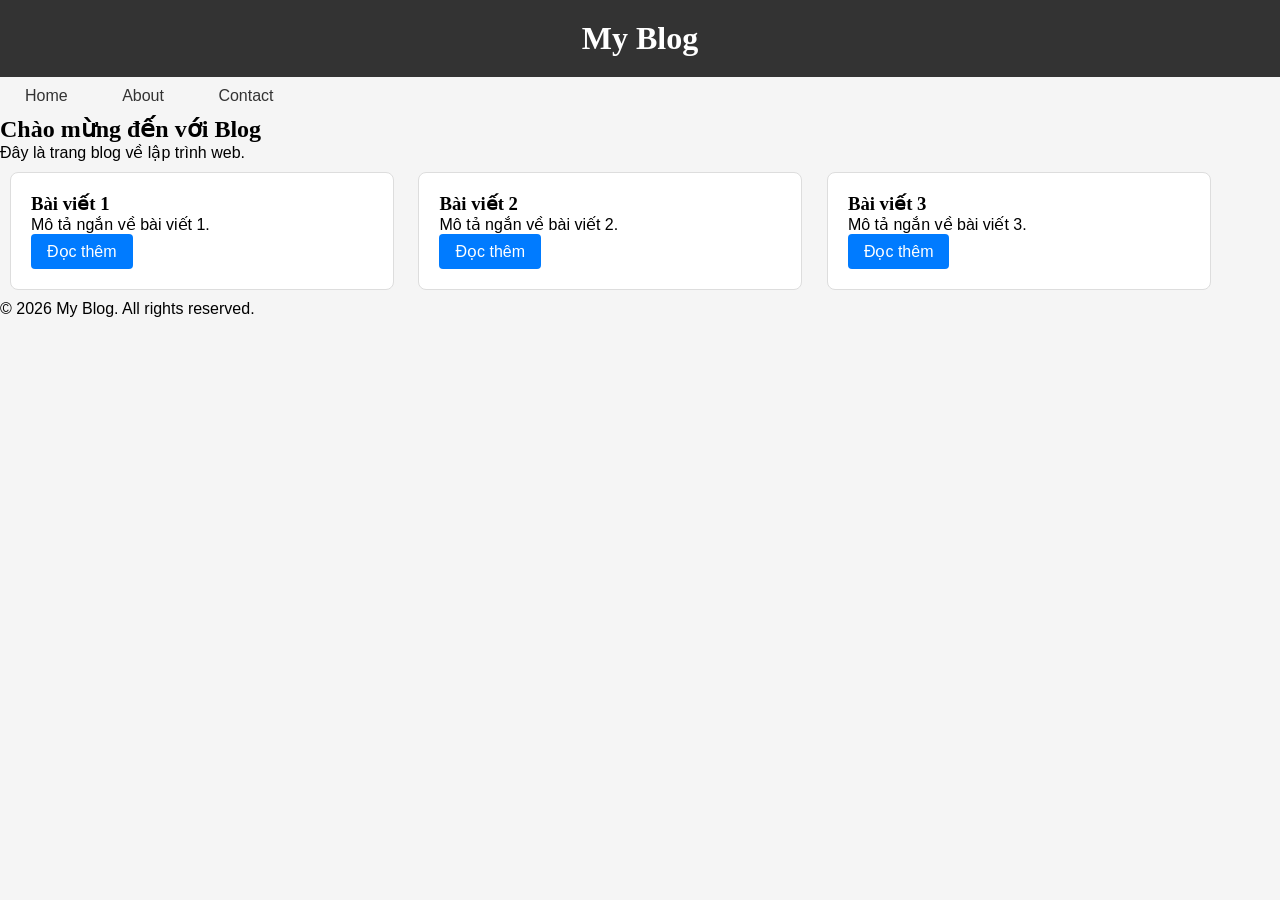
<file: 2026_CSE391_66CNTT1_NguyenVietAnh/LAB2 2302/index.html>
<!DOCTYPE html>
<html lang="vi">
<head>
    <meta charset="UTF-8">
    <meta name="viewport" content="width=device-width, initial-scale=1.0">
    <title>Lab CSS Cơ Bản</title>
    <link rel="stylesheet" href="style.css">
</head>
<body>
    <header id="main-header">
        <h1>My Blog</h1>
    </header>
    
    <nav>
        <a href="#" class="nav-link">Home</a>
        <a href="#" class="nav-link">About</a>
        <a href="#" class="nav-link">Contact</a>
    </nav>
    
    <main>
        <section class="intro">
            <h2>Chào mừng đến với Blog</h2>
            <p>Đây là trang blog về lập trình web.</p>
        </section>
        <section class="posts">
    <article class="card">
        <h3>Bài viết 1</h3>
        <p>Mô tả ngắn về bài viết 1.</p>
        <a href="#" class="btn">Đọc thêm</a>
    </article>
    
    <article class="card">
        <h3>Bài viết 2</h3>
        <p>Mô tả ngắn về bài viết 2.</p>
        <a href="#" class="btn">Đọc thêm</a>
    </article>
    
    <article class="card">
        <h3>Bài viết 3</h3>
        <p>Mô tả ngắn về bài viết 3.</p>
        <a href="#" class="btn">Đọc thêm</a>
    </article>
</section>

    </main>
    
    <footer>
        <p>&copy; 2026 My Blog. All rights reserved.</p>
    </footer>
</body>
</html>
</file>
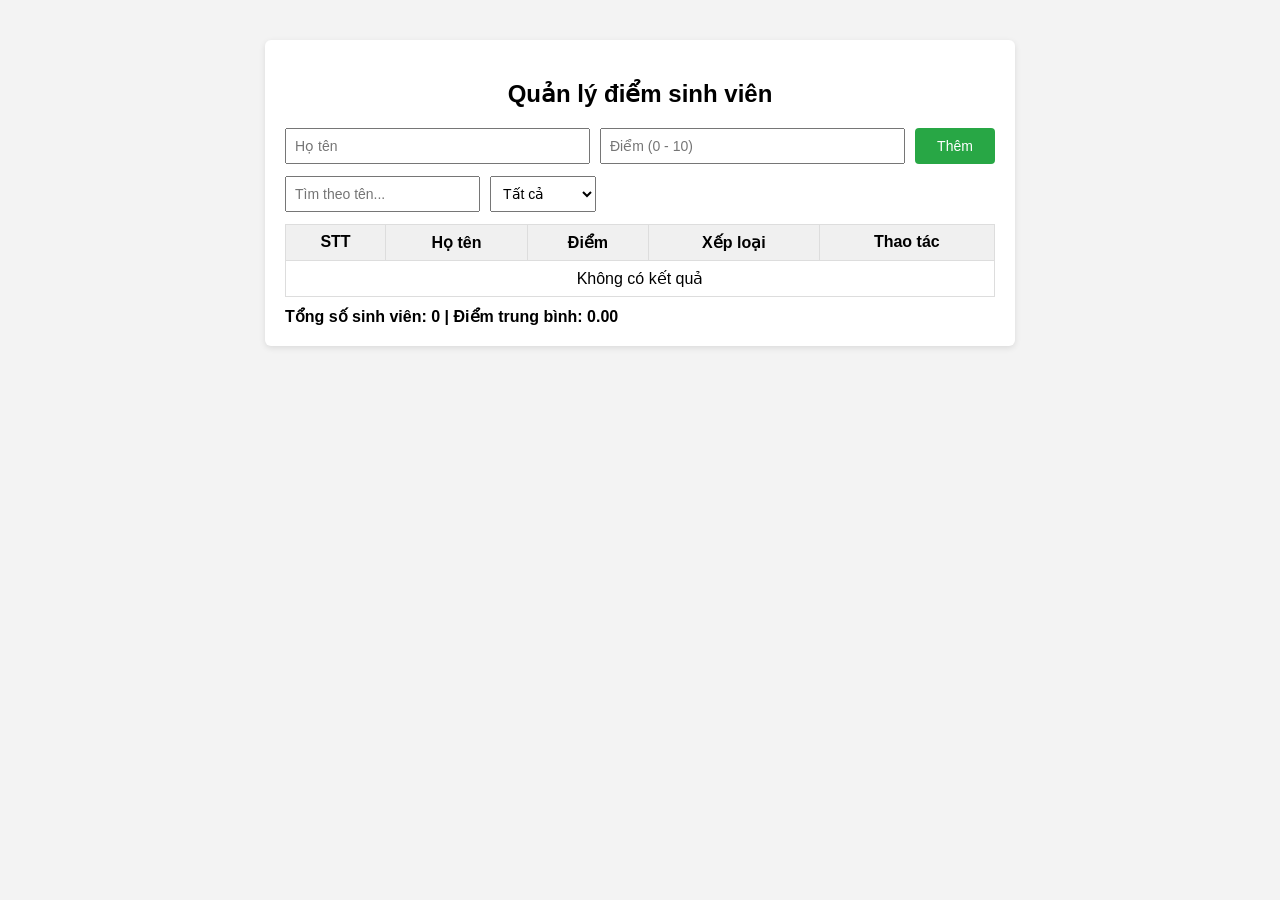
<file: 2026_CSE391_66CNTT1_NguyenVietAnh/LAB4/BAI1.2/index.html>
<!DOCTYPE html>
<html lang="en">
<head>
    <meta charset="UTF-8">
    <meta name="viewport" content="width=device-width, initial-scale=1.0">
    <title>BANG DIEM SINH VIEN</title>
    <link rel="stylesheet" href="style.css">
</head>
<body>
    <div class="container">
    <h2>Quản lý điểm sinh viên</h2>

    <div class="form-row">
      <input type="text" id="hoTen" placeholder="Họ tên">
      <input type="number" id="diem" placeholder="Điểm (0 - 10)" min="0" max="10" step="0.1">
      <button id="btnThem">Thêm</button>
    </div>

    <div class="filter-row">
      <input type="text" id="search" placeholder="Tìm theo tên...">
      <select id="filterXepLoai">
        <option value="all">Tất cả</option>
        <option value="Giỏi">Giỏi</option>
        <option value="Khá">Khá</option>
        <option value="Trung bình">Trung bình</option>
        <option value="Yếu">Yếu</option>
      </select>
    </div>

     <table>
      <thead>
        <tr>
          <th>STT</th>
          <th>Họ tên</th>
          <th id="thDiem" class="sortable">Điểm</th>
          <th>Xếp loại</th>
          <th>Thao tác</th>
        </tr>
      </thead>
      <tbody id="tbodySinhVien">
        <!-- Render bằng JS -->
      </tbody>
    </table>

    <div id="thongKe">
      Tổng số sinh viên: <span id="tongSV">0</span> |
      Điểm trung bình: <span id="diemTB">0.00</span>
    </div>
  </div>

  <script src="main.js"></script>
    
</body>
</html>
</file>
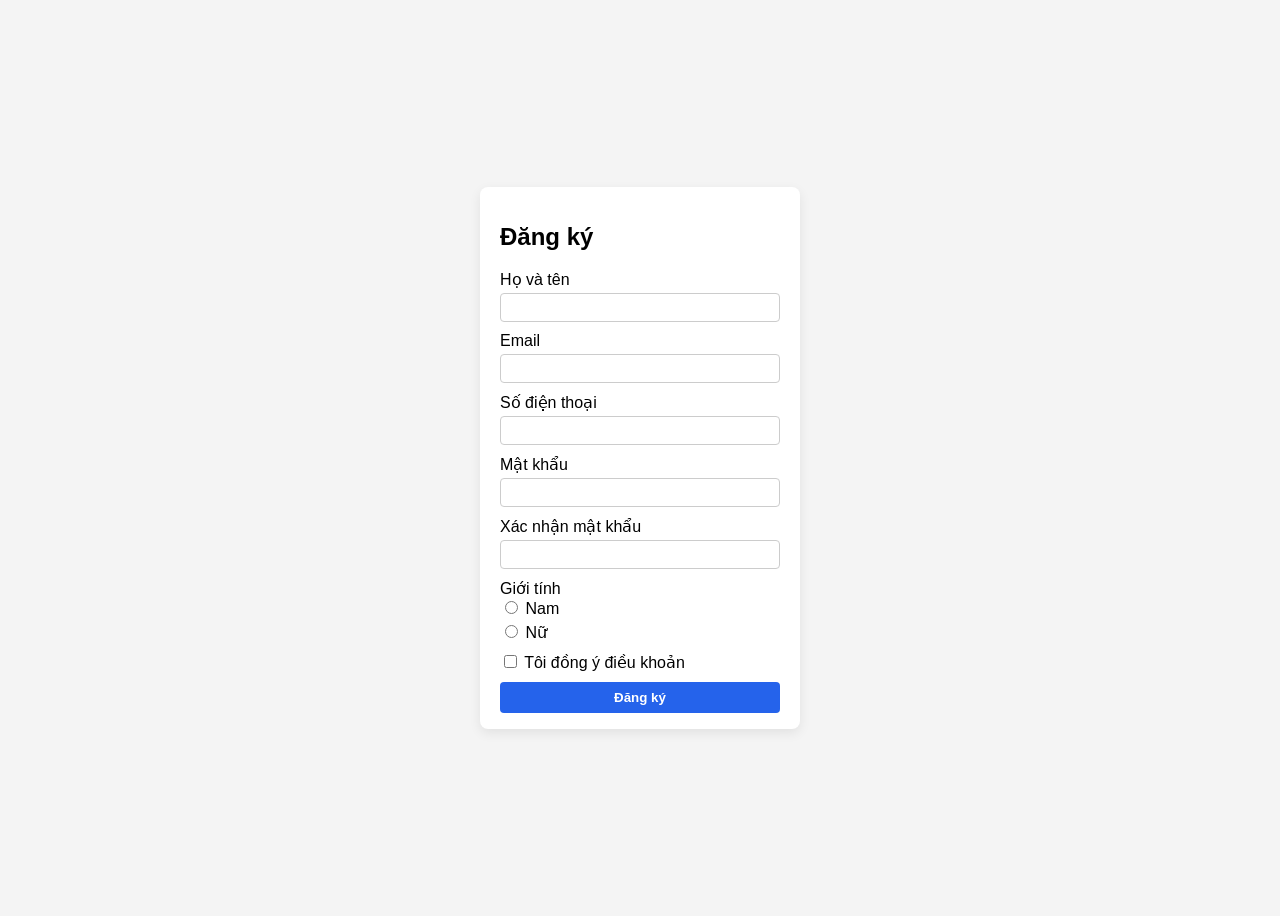
<file: 2026_CSE391_66CNTT1_NguyenVietAnh/LAB4/BAI2.1/index.html>
<!DOCTYPE html>
<html lang="en">
<head>
    <meta charset="UTF-8">
    <meta name="viewport" content="width=device-width, initial-scale=1.0">
    <title>DANG KI TAI KHOAN</title>
    <link rel="stylesheet" href="style.css">
</head>
<body>
  <div id="success" class="hidden"></div>

  <form id="form">
    <h2>Đăng ký</h2>

    <div class="group">
      <label for="fullName">Họ và tên</label>
      <input id="fullName" type="text" />
      <span id="fullNameError" class="error"></span>
    </div>

    <div class="group">
      <label for="email">Email</label>
      <input id="email" type="email" />
      <span id="emailError" class="error"></span>
    </div>

    <div class="group">
      <label for="phone">Số điện thoại</label>
      <input id="phone" type="text" />
      <span id="phoneError" class="error"></span>
    </div>
        <div class="group">
      <label for="password">Mật khẩu</label>
      <input id="password" type="password" />
      <span id="passwordError" class="error"></span>
    </div>

    <div class="group">
      <label for="confirmPassword">Xác nhận mật khẩu</label>
      <input id="confirmPassword" type="password" />
      <span id="confirmPasswordError" class="error"></span>
    </div>

    <div class="group" id="gender">
      <span>Giới tính</span><br />
      <label><input type="radio" name="gender" value="male" /> Nam</label>
      <label><input type="radio" name="gender" value="female" /> Nữ</label>
      <span id="genderError" class="error"></span>
    </div>

    <div class="group" id="terms">
      <label>
        <input type="checkbox" id="termsCheckbox" />
        Tôi đồng ý điều khoản
      </label>
      <span id="termsError" class="error"></span>
    </div>
    <button type="submit">Đăng ký</button>
  </form>
  <script src="main.js"></script>
    
</body>
</html>
</file>
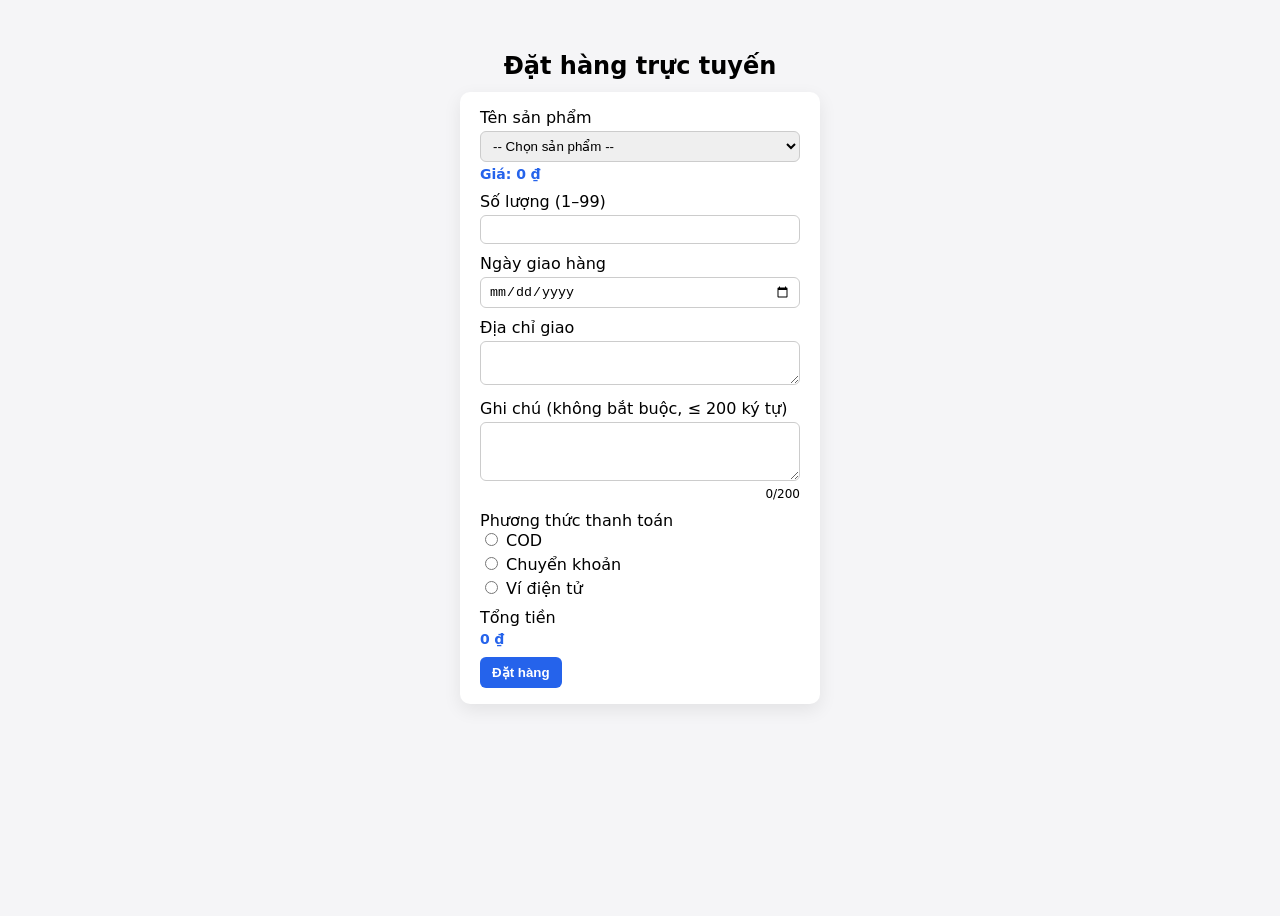
<file: 2026_CSE391_66CNTT1_NguyenVietAnh/LAB4/BAI2.2/index.html>
<!DOCTYPE html>
<html lang="en">
<head>
    <meta charset="UTF-8">
    <meta name="viewport" content="width=device-width, initial-scale=1.0">
    <title>DAT HANG</title>
    <link rel="stylesheet" href="style.css">
</head>
<body>
    <h2>Đặt hàng trực tuyến</h2>

  <form id="orderForm">
    <div class="form-group">
      <label for="product">Tên sản phẩm</label>
      <select id="product">
        <option value="">-- Chọn sản phẩm --</option>
        <option value="Ao">Áo thun</option>
        <option value="Quan">Quần jean</option>
        <option value="Giay">Giày sneaker</option>
      </select>
      <div id="unitPrice">Giá: 0 ₫</div>
      <span class="error" id="productError"></span>
    </div>

    <div class="form-group">
      <label for="quantity">Số lượng (1–99)</label>
      <input type="number" id="quantity" min="1" max="99" />
      <span class="error" id="quantityError"></span>
    </div>

    <div class="form-group">
      <label for="deliveryDate">Ngày giao hàng</label>
      <input type="date" id="deliveryDate" />
      <span class="error" id="deliveryDateError"></span>
    </div>

    <div class="form-group">
      <label for="address">Địa chỉ giao</label>
      <textarea id="address" rows="2"></textarea>
      <span class="error" id="addressError"></span>
    </div>

    <div class="form-group">
      <label for="note">Ghi chú (không bắt buộc, ≤ 200 ký tự)</label>
      <textarea id="note" rows="3"></textarea>
      <div class="note-counter">
        <span id="noteCounter">0/200</span>
      </div>
      <span class="error" id="noteError"></span>
    </div>

    <div class="form-group" id="paymentGroup">
      <span>Phương thức thanh toán</span><br />
      <label><input type="radio" name="payment" value="COD" /> COD</label>
      <label><input type="radio" name="payment" value="Bank" /> Chuyển khoản</label>
      <label><input type="radio" name="payment" value="EWallet" /> Ví điện tử</label>
      <span class="error" id="paymentError"></span>
    </div>

     <div class="form-group">
      <label>Tổng tiền</label>
      <div id="totalPrice">0 ₫</div>
    </div>

    <button type="submit">Đặt hàng</button>
  </form>

  <div id="confirmBox" class="hidden">
    <h3>Xác nhận đặt hàng?</h3>
    <div id="orderSummary"></div>
    <button id="confirmBtn">Xác nhận</button>
    <button id="cancelBtn" type="button">Hủy</button>
  </div>
  <div id="successMessage" class="hidden"></div>
  <script src="main.js"></script>
    
</body>
</html>
</file>
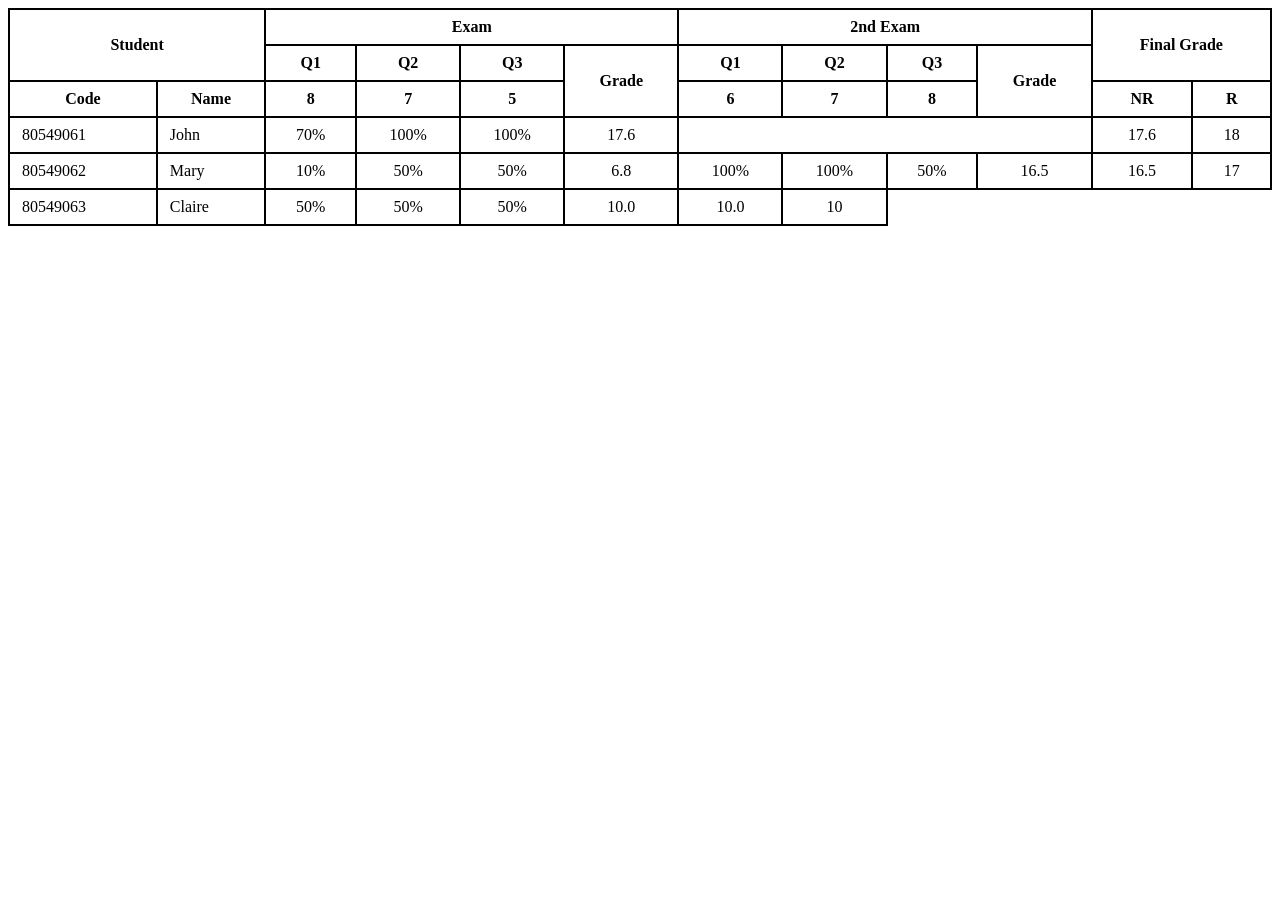
<file: 2026_CSE391_66CNTT1_NguyenVietAnh/BT3/BT3.html>
<!DOCTYPE html>
<html lang="en">
<head>
    <meta charset="UTF-8">
    <meta name="viewport" content="width=device-width, initial-scale=1.0">
    <title>BAI3</title>
    <link rel="stylesheet" href="style.css">
</head>
<body>
    <table class="bangdiem">
        <thead>
            <tr>
                <th colspan="2" rowspan="2">Student</th>
                <th colspan="4">Exam</th>
                <th colspan="4">2nd Exam</th>
                <th colspan="2" rowspan="2">Final Grade</th>
            </tr>
            <tr>
                <th>Q1</th>
                <th>Q2</th>
                <th>Q3</th>
                <th rowspan="2">Grade</th>
                <th>Q1</th>
                <th>Q2</th>
                <th>Q3</th>
                <th rowspan="2">Grade</th>
            </tr>
            <tr>
                <th>Code</th>
                <th>Name</th>
                <th>8</th>
                <th>7</th>
                <th>5</th>
                <th>6</th>
                <th>7</th>
                <th>8</th>
                <th>NR</th>
                <th>R</th>
            </tr>
        </thead>
        <tbody>
            <tr>
                <td>80549061</td>
                <td>John</td>
                <td>70%</td>
                <td>100%</td>
                <td>100%</td>
                <td>17.6</td>
                <td colspan="4" class="empty-cell"></td>
                <td>17.6</td>
                <td>18</td>
            </tr>
            <tr>
                <td>80549062</td>
                <td>Mary</td>
                <td>10%</td>
                <td>50%</td>
                <td>50%</td>
                <td>6.8</td>
                <td>100%</td>
                <td>100%</td>
                <td>50%</td>
                <td>16.5</td>
                <td>16.5</td>
                <td>17</td>
            </tr>
            <tr>
                <td>80549063</td>
                <td>Claire</td>
                <!--<td colspan="4" class="empty-cell"></td> -->   
                <td>50%</td>
                <td>50%</td>
                <td>50%</td>
                <td>10.0</td>
                <td>10.0</td>
                <td>10</td>
            </tr>
        </tbody>
    </table>
    
</body>
</html>
</file>
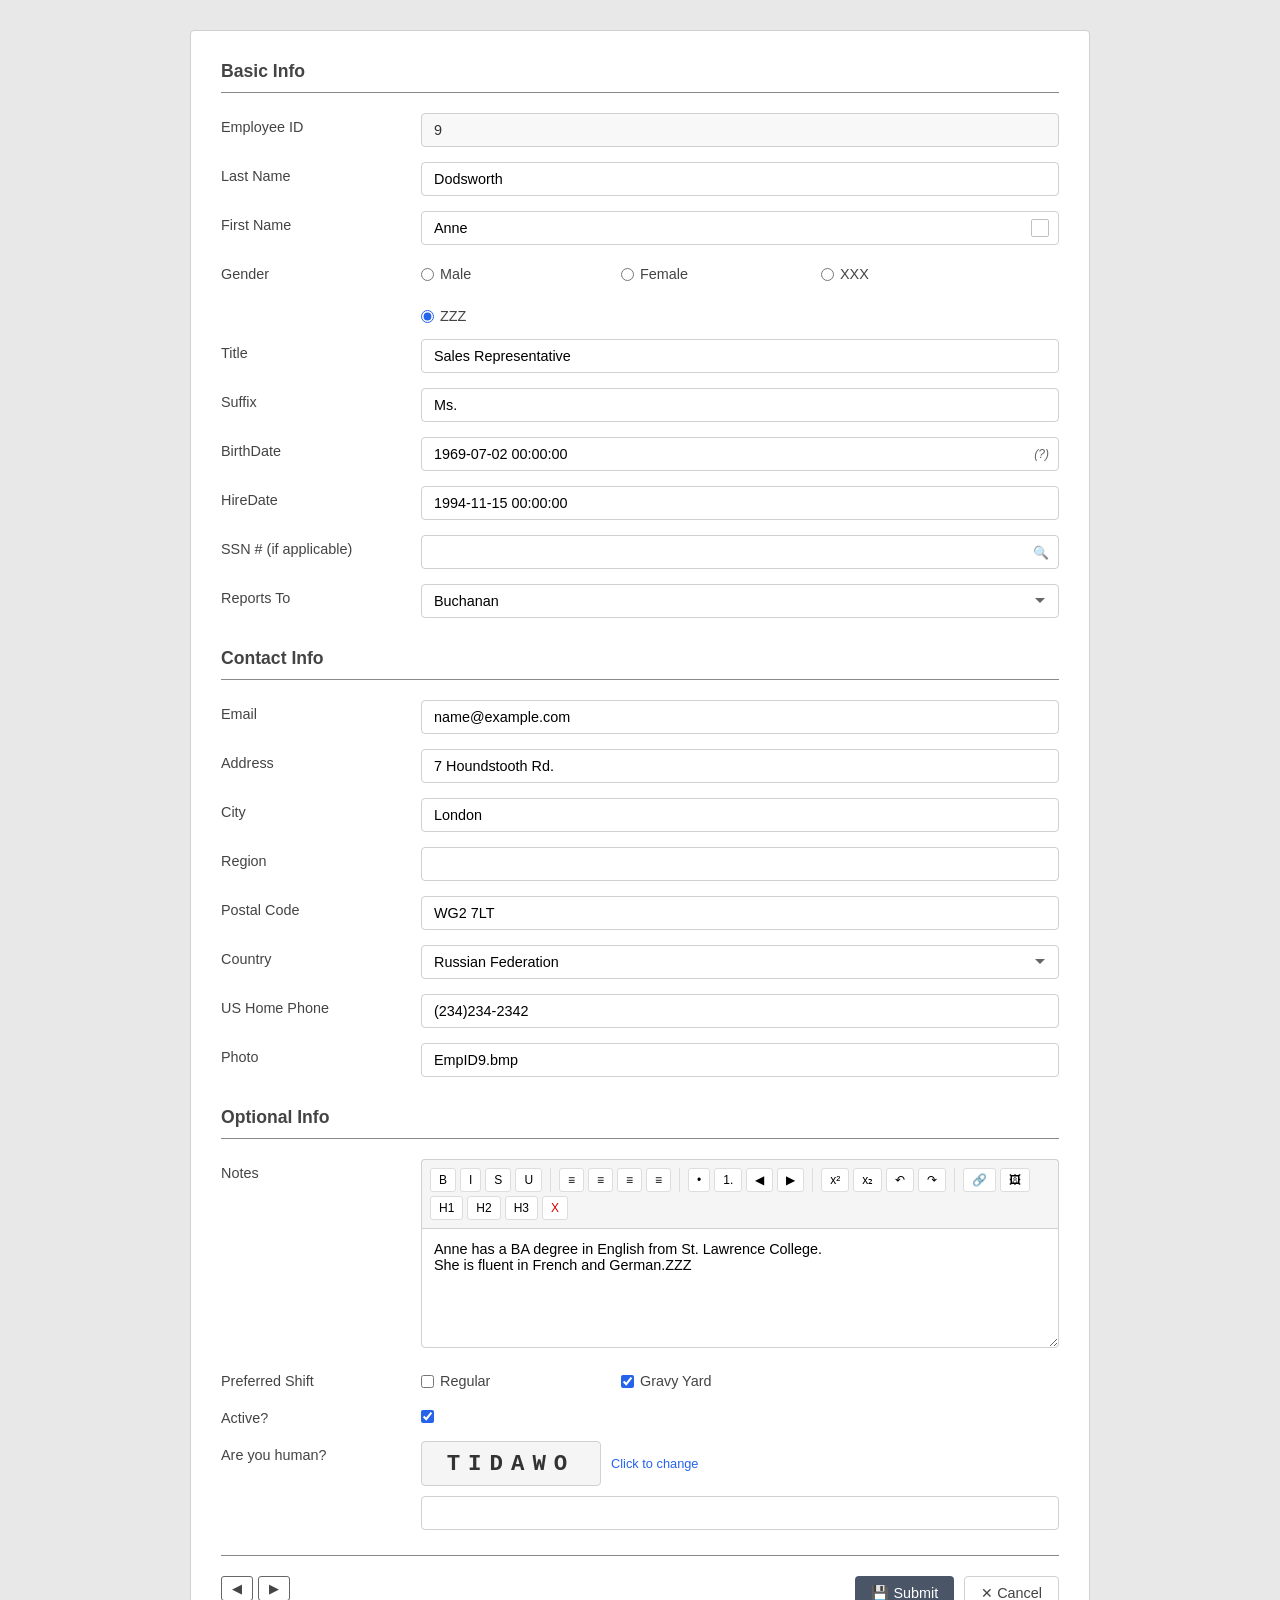
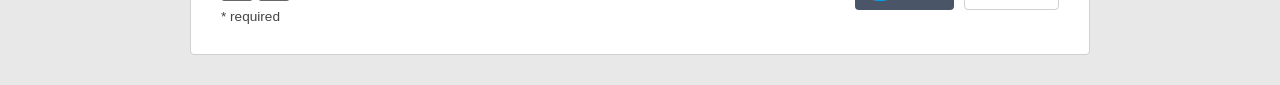
<file: 2026_CSE391_66CNTT1_NguyenVietAnh/BT4/BT4.html>
<!DOCTYPE html>
<html lang="vi">
<head>
    <meta charset="UTF-8">
    <meta name="viewport" content="width=device-width, initial-scale=1.0">
    <title>Employee Form</title>
    <link rel="stylesheet" href="style1.css">
</head>
<body>
    <div class="form-container">
        <form>
            <!-- Basic Info -->
            <section class="form-section">
                <h2 class="section-title">Basic Info</h2>
                <hr>
                <div class="form-row">
                    <label>Employee ID</label>
                    <div class="input-wrapper">
                        <input type="text" value="9" readonly>
                    </div>
                </div>
                <div class="form-row">
                    <label>Last Name</label>
                    <div class="input-wrapper">
                        <input type="text" value="Dodsworth">
                    </div>
                </div>
                <div class="form-row">
                    <label>First Name</label>
                    <div class="input-wrapper input-with-icon">
                        <input type="text" value="Anne">
                        <span class="icon icon-square"></span>
                    </div>
                </div>
                <div class="form-row">
                    <label>Gender</label>
                    <div class="input-wrapper radio-group">
                        <label class="radio-label"><input type="radio" name="gender"> Male</label>
                        <label class="radio-label"><input type="radio" name="gender"> Female</label>
                        <label class="radio-label"><input type="radio" name="gender"> XXX</label>
                        <label class="radio-label"><input type="radio" name="gender" checked> ZZZ</label>
                    </div>
                </div>
                <div class="form-row">
                    <label>Title</label>
                    <div class="input-wrapper">
                        <input type="text" value="Sales Representative">
                    </div>
                </div>
                <div class="form-row">
                    <label>Suffix</label>
                    <div class="input-wrapper">
                        <input type="text" value="Ms.">
                    </div>
                </div>
                <div class="form-row">
                    <label>BirthDate</label>
                    <div class="input-wrapper input-with-icon">
                        <input type="text" value="1969-07-02 00:00:00">
                        <span class="icon icon-help">(?)</span>
                    </div>
                </div>
                <div class="form-row">
                    <label>HireDate</label>
                    <div class="input-wrapper">
                        <input type="text" value="1994-11-15 00:00:00">
                    </div>
                </div>
                <div class="form-row">
                    <label>SSN # (if applicable)</label>
                    <div class="input-wrapper input-with-icon">
                        <input type="text" placeholder="">
                        <span class="icon icon-search">🔍</span>
                    </div>
                </div>
                <div class="form-row">
                    <label>Reports To</label>
                    <div class="input-wrapper">
                        <select>
                            <option selected>Buchanan</option>
                            <option>Fuller</option>
                            <option>Leverling</option>
                        </select>
                    </div>
                </div>
            </section>

            <!-- Contact Info -->
            <section class="form-section">
                <h2 class="section-title">Contact Info</h2>
                <hr>
                <div class="form-row">
                    <label>Email</label>
                    <div class="input-wrapper">
                        <input type="email" value="name@example.com">
                    </div>
                </div>
                <div class="form-row">
                    <label>Address</label>
                    <div class="input-wrapper">
                        <input type="text" value="7 Houndstooth Rd.">
                    </div>
                </div>
                <div class="form-row">
                    <label>City</label>
                    <div class="input-wrapper">
                        <input type="text" value="London">
                    </div>
                </div>
                <div class="form-row">
                    <label>Region</label>
                    <div class="input-wrapper">
                        <input type="text">
                    </div>
                </div>
                <div class="form-row">
                    <label>Postal Code</label>
                    <div class="input-wrapper">
                        <input type="text" value="WG2 7LT">
                    </div>
                </div>
                <div class="form-row">
                    <label>Country</label>
                    <div class="input-wrapper">
                        <select>
                            <option selected>Russian Federation</option>
                            <option>United Kingdom</option>
                            <option>USA</option>
                        </select>
                    </div>
                </div>
                <div class="form-row">
                    <label>US Home Phone</label>
                    <div class="input-wrapper">
                        <input type="tel" value="(234)234-2342">
                    </div>
                </div>
                <div class="form-row">
                    <label>Photo</label>
                    <div class="input-wrapper">
                        <input type="text" value="EmpID9.bmp">
                    </div>
                </div>
            </section>

            <!-- Optional Info -->
            <section class="form-section">
                <h2 class="section-title">Optional Info</h2>
                <hr>
                <div class="form-row">
                    <label>Notes</label>
                    <div class="input-wrapper">
                        <div class="editor-toolbar">
                            <span class="tb-btn">B</span>
                            <span class="tb-btn">I</span>
                            <span class="tb-btn">S</span>
                            <span class="tb-btn">U</span>
                            <span class="tb-divider"></span>
                            <span class="tb-btn">≡</span>
                            <span class="tb-btn">≡</span>
                            <span class="tb-btn">≡</span>
                            <span class="tb-btn">≡</span>
                            <span class="tb-divider"></span>
                            <span class="tb-btn">•</span>
                            <span class="tb-btn">1.</span>
                            <span class="tb-btn">◀</span>
                            <span class="tb-btn">▶</span>
                            <span class="tb-divider"></span>
                            <span class="tb-btn">x²</span>
                            <span class="tb-btn">x₂</span>
                            <span class="tb-btn">↶</span>
                            <span class="tb-btn">↷</span>
                            <span class="tb-divider"></span>
                            <span class="tb-btn">🔗</span>
                            <span class="tb-btn">🖼</span>
                            <span class="tb-btn">H1</span>
                            <span class="tb-btn">H2</span>
                            <span class="tb-btn">H3</span>
                            <span class="tb-btn tb-x">X</span>
                        </div>
                        <textarea class="rich-textarea">Anne has a BA degree in English from St. Lawrence College.
She is fluent in French and German.ZZZ</textarea>
                    </div>
                </div>
                <div class="form-row">
                    <label>Preferred Shift</label>
                    <div class="input-wrapper checkbox-group">
                        <label class="checkbox-label"><input type="checkbox"> Regular</label>
                        <label class="checkbox-label"><input type="checkbox" checked> Gravy Yard</label>
                    </div>
                </div>
                <div class="form-row">
                    <label>Active?</label>
                    <div class="input-wrapper checkbox-group">
                        <label class="checkbox-label"><input type="checkbox" checked></label>
                    </div>
                </div>
                <div class="form-row">
                    <label>Are you human?</label>
                    <div class="input-wrapper captcha-wrapper">
                        <div class="captcha-row">
                            <div class="captcha-image">TIDAWO</div>
                            <span class="captcha-change">Click to change</span>
                        </div>
                        <input type="text" placeholder="">
                    </div>
                </div>
            </section>

            <!-- Footer -->
            <div class="form-footer">
                <div class="footer-left">
                    <div class="nav-controls">
                        <span class="nav-btn">◀</span>
                        <span class="nav-btn">▶</span>
                    </div>
                    <p class="required-note">* required</p>
                </div>
                <div class="button-group">
                    <button type="submit" class="btn btn-submit">💾 Submit</button>
                    <button type="button" class="btn btn-cancel">✕ Cancel</button>
                </div>
            </div>
        </form>
    </div>
</body>
</html>
</file>
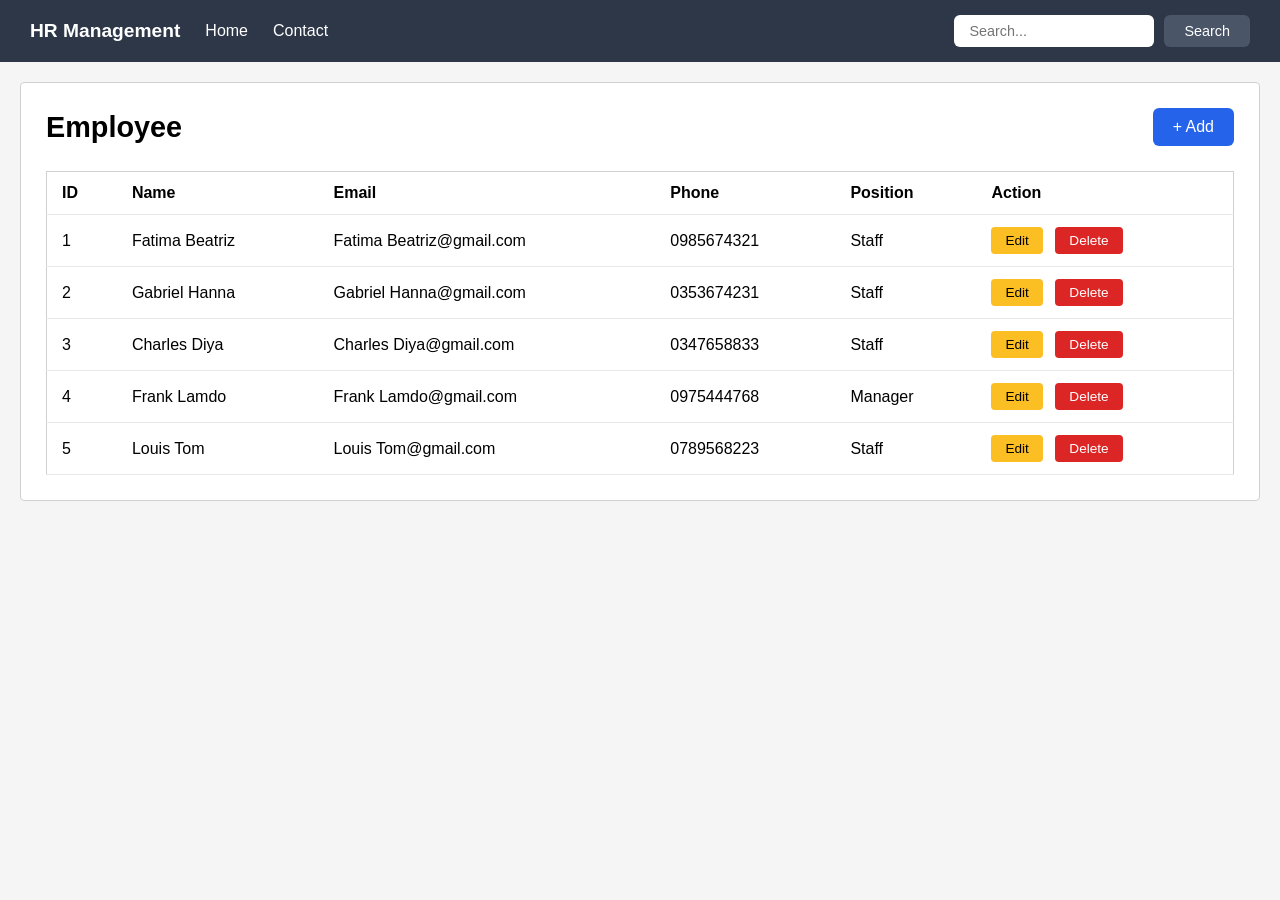
<file: 2026_CSE391_66CNTT1_NguyenVietAnh/BT5/BT5.html>
<!DOCTYPE html>
<html lang="vi">
<head>
    <meta charset="UTF-8">
    <meta name="viewport" content="width=device-width, initial-scale=1.0">
    <title>HR Management</title>
    <link rel="stylesheet" href="style2.css">
</head>
<body>
    <!-- Top Navigation Bar -->
    <header class="navbar">
        <div class="nav-left">
            <span class="logo">HR Management</span>
            <a href="#" class="nav-link">Home</a>
            <a href="#" class="nav-link">Contact</a>
        </div>
        <div class="nav-right">
            <input type="text" class="search-input" placeholder="Search...">
            <button class="search-btn">Search</button>
        </div>
    </header>

    <!-- Main Content -->
    <main class="main-content">
        <div class="content-header">
            <h1 class="page-title">Employee</h1>
            <button class="btn-add" onclick="openModal()">+ Add</button>
        </div>

        <div class="table-container">
            <table class="employee-table">
                <thead>
                    <tr>
                        <th>ID</th>
                        <th>Name</th>
                        <th>Email</th>
                        <th>Phone</th>
                        <th>Position</th>
                        <th>Action</th>
                    </tr>
                </thead>
                <tbody>
                    <tr>
                        <td>1</td>
                        <td>Fatima Beatriz</td>
                        <td>Fatima Beatriz@gmail.com</td>
                        <td>0985674321</td>
                        <td>Staff</td>
                        <td>
                            <button class="btn-edit">Edit</button>
                            <button class="btn-delete">Delete</button>
                        </td>
                    </tr>
                    <tr>
                        <td>2</td>
                        <td>Gabriel Hanna</td>
                        <td>Gabriel Hanna@gmail.com</td>
                        <td>0353674231</td>
                        <td>Staff</td>
                        <td>
                            <button class="btn-edit">Edit</button>
                            <button class="btn-delete">Delete</button>
                        </td>
                    </tr>
                    <tr>
                        <td>3</td>
                        <td>Charles Diya</td>
                        <td>Charles Diya@gmail.com</td>
                        <td>0347658833</td>
                        <td>Staff</td>
                        <td>
                            <button class="btn-edit">Edit</button>
                            <button class="btn-delete">Delete</button>
                        </td>
                    </tr>
                    <tr>
                        <td>4</td>
                        <td>Frank Lamdo</td>
                        <td>Frank Lamdo@gmail.com</td>
                        <td>0975444768</td>
                        <td>Manager</td>
                        <td>
                            <button class="btn-edit">Edit</button>
                            <button class="btn-delete">Delete</button>
                        </td>
                    </tr>
                    <tr>
                        <td>5</td>
                        <td>Louis Tom</td>
                        <td>Louis Tom@gmail.com</td>
                        <td>0789568223</td>
                        <td>Staff</td>
                        <td>
                            <button class="btn-edit">Edit</button>
                            <button class="btn-delete">Delete</button>
                        </td>
                    </tr>
                </tbody>
            </table>
        </div>
    </main>

    <!-- New Employee Modal -->
    <div id="modal" class="modal-overlay">
        <div class="modal-dialog">
            <div class="modal-header">
                <h2 class="modal-title">New Employee</h2>
                <button class="modal-close" onclick="closeModal()">✕</button>
            </div>
            <div class="modal-body">
                <form class="modal-form">
                    <div class="form-row">
                        <div class="form-group">
                            <label>Name</label>
                            <input type="text" placeholder="">
                        </div>
                        <div class="form-group">
                            <label>Email</label>
                            <input type="email" placeholder="">
                        </div>
                    </div>
                    <div class="form-row">
                        <div class="form-group">
                            <label>Phone</label>
                            <input type="tel" placeholder="">
                        </div>
                        <div class="form-group">
                            <label>Position</label>
                            <select>
                                <option>-- Select Position --</option>
                                <option>Staff</option>
                                <option>Manager</option>
                                <option>CEO</option>
                            </select>
                        </div>
                    </div>
                    <div class="form-row">
                        <div class="form-group">
                            <label>Sex</label>
                            <div class="radio-group">
                                <label><input type="radio" name="sex" checked> Male</label>
                                <label><input type="radio" name="sex"> Female</label>
                            </div>
                        </div>
                    </div>
                </form>
            </div>
            <div class="modal-footer">
                <button class="btn-save">Save</button>
                <button class="btn-cancel" onclick="closeModal()">Cancel</button>
            </div>
        </div>
    </div>

    <script>
        function openModal() {
            document.getElementById('modal').classList.add('active');
        }
        function closeModal() {
            document.getElementById('modal').classList.remove('active');
        }
    </script>
</body>
</html>
</file>
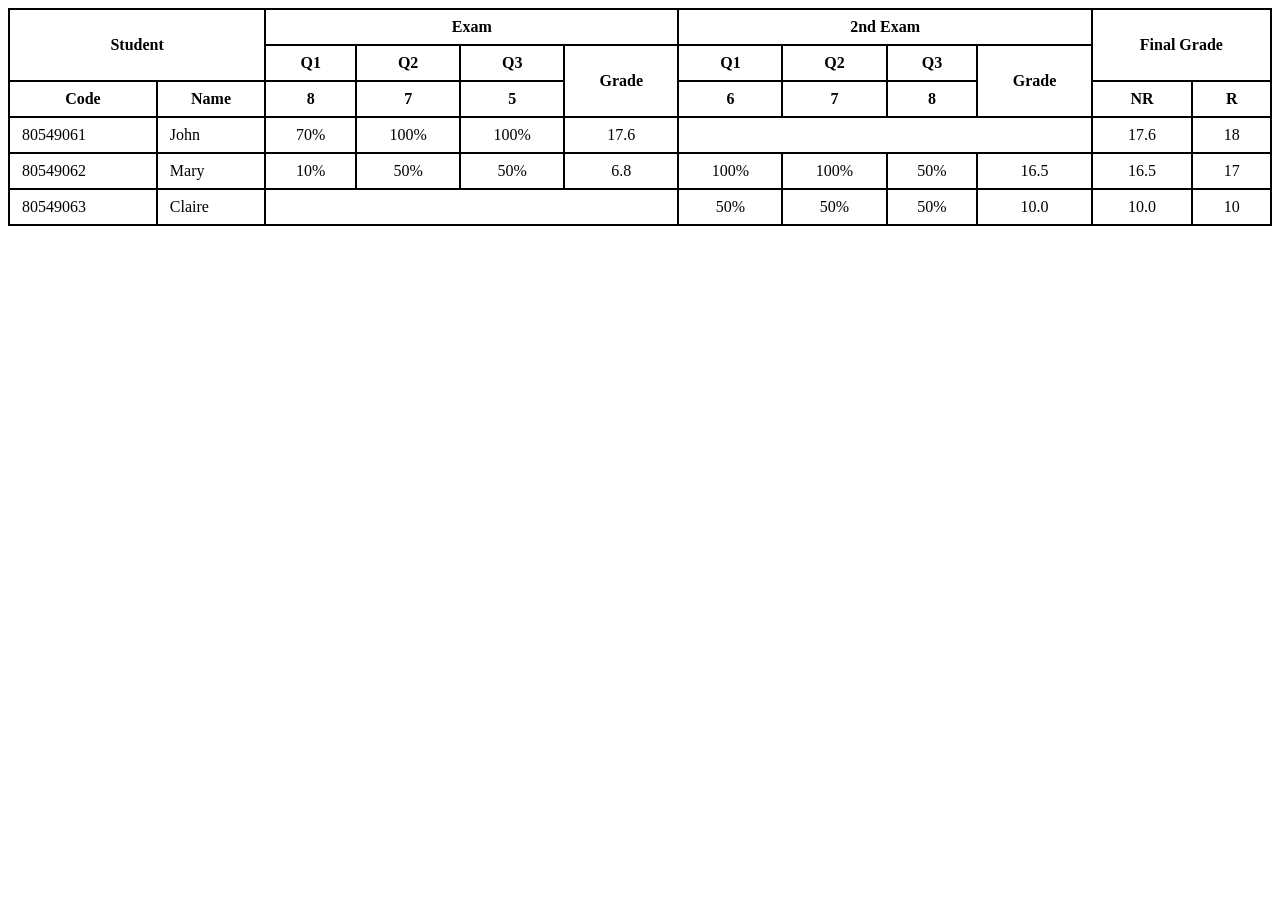
<file: 2026_CSE391_66CNTT1_NguyenVietAnh/LAB1/BT3/BT3.html>
<!DOCTYPE html>
<html lang="en">
<head>
    <meta charset="UTF-8">
    <meta name="viewport" content="width=device-width, initial-scale=1.0">
    <title>BAI3</title>
    <link rel="stylesheet" href="style.css">
</head>
<body>
    <table class="bangdiem">
        <thead>
            <tr>
                <th colspan="2" rowspan="2">Student</th>
                <th colspan="4">Exam</th>
                <th colspan="4">2nd Exam</th>
                <th colspan="2" rowspan="2">Final Grade</th>
            </tr>
            <tr>
                <th>Q1</th>
                <th>Q2</th>
                <th>Q3</th>
                <th rowspan="2">Grade</th>
                <th>Q1</th>
                <th>Q2</th>
                <th>Q3</th>
                <th rowspan="2">Grade</th>
            </tr>
            <tr>
                <th>Code</th>
                <th>Name</th>
                <th>8</th>
                <th>7</th>
                <th>5</th>
                <th>6</th>
                <th>7</th>
                <th>8</th>
                <th>NR</th>
                <th>R</th>
            </tr>
        </thead>
        <tbody>
            <tr>
                <td>80549061</td>
                <td>John</td>
                <td>70%</td>
                <td>100%</td>
                <td>100%</td>
                <td>17.6</td>
                <td colspan="4" class="empty-cell"></td>
                <td>17.6</td>
                <td>18</td>
            </tr>
            <tr>
                <td>80549062</td>
                <td>Mary</td>
                <td>10%</td>
                <td>50%</td>
                <td>50%</td>
                <td>6.8</td>
                <td>100%</td>
                <td>100%</td>
                <td>50%</td>
                <td>16.5</td>
                <td>16.5</td>
                <td>17</td>
            </tr>
            <tr>
                <td>80549063</td>
                <td>Claire</td>
                <td colspan="4" class="empty-cell"></td>
                <td>50%</td>
                <td>50%</td>
                <td>50%</td>
                <td>10.0</td>
                <td>10.0</td>
                <td>10</td>
            </tr>
        </tbody>
    </table>
    
</body>
</html>
</file>
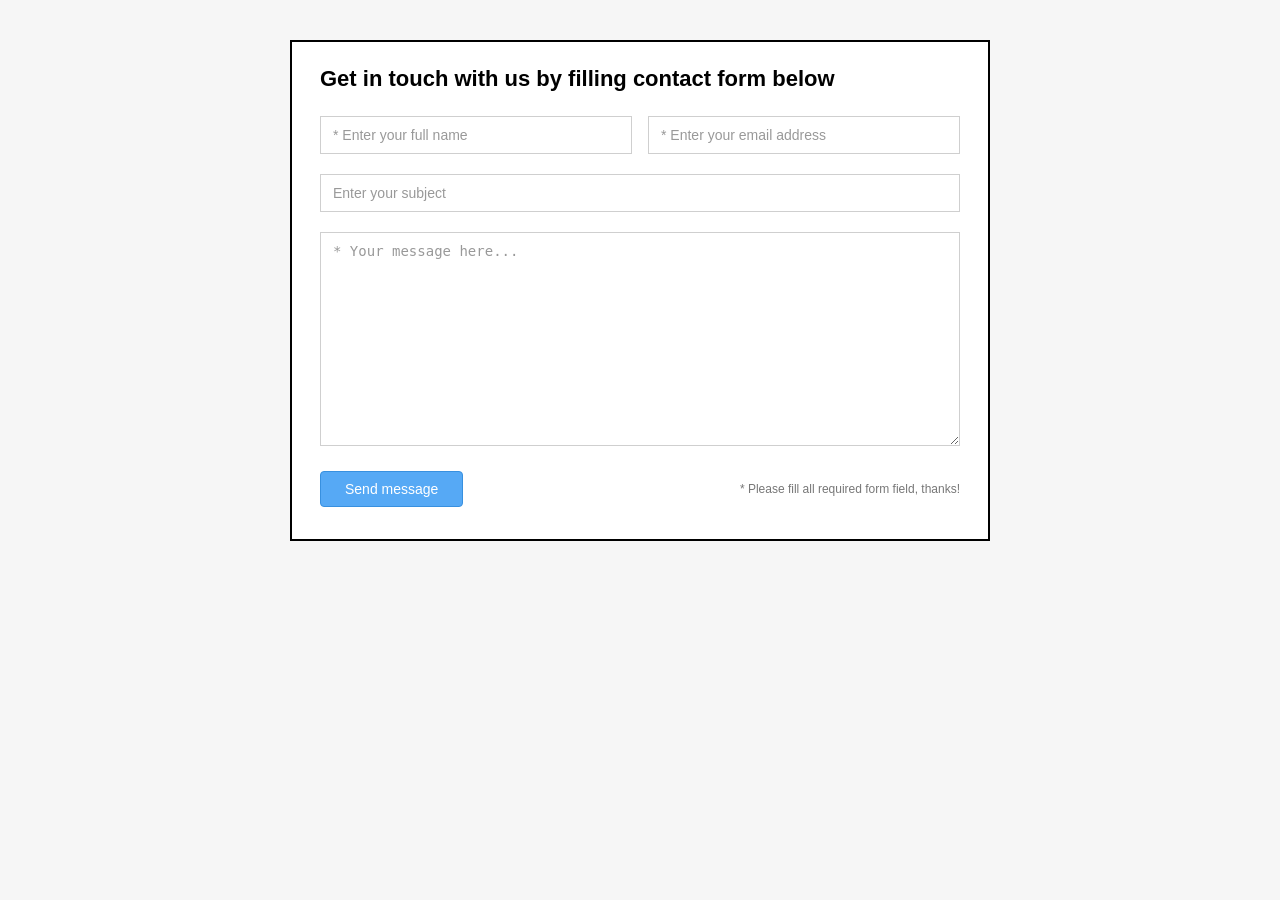
<file: 2026_CSE391_66CNTT1_NguyenVietAnh/LAB2 2302/Bai1/bai1.html>
<!DOCTYPE html>
<html lang="en">
<head>
    <meta charset="UTF-8">
    <meta name="viewport" content="width=device-width, initial-scale=1.0">
    <link rel="stylesheet" href="bai1.css">
    <title>BÀI 1</title> 
</head>
<body>
    <div class="contact-wrapper">
    <h2 class="contact-title">
      Get in touch with us by filling contact form below
    </h2>

    <form class="contact-form" action="#" method="post">
      <div class="row two-columns">
        <input
          type="text"
          name="fullName"
          placeholder="* Enter your full name"
          required
        />
        <input
          type="email"
          name="email"
          placeholder="* Enter your email address"
          required
        />
        </div>

      <div class="row">
        <input
          type="text"
          name="subject"
          placeholder="Enter your subject"
        />
      </div>

      <div class="row">
        <textarea
          name="message"
          rows="12"
          placeholder="* Your message here..."
          required
        ></textarea>
      </div>

      <div class="row form-footer">
        <button type="submit" class="btn-send">Send message</button>
        <span class="note">
          * Please fill all required form field, thanks!
        </span>
      </div>
    </form>
  </div>
    
</body>
</html>
</file>
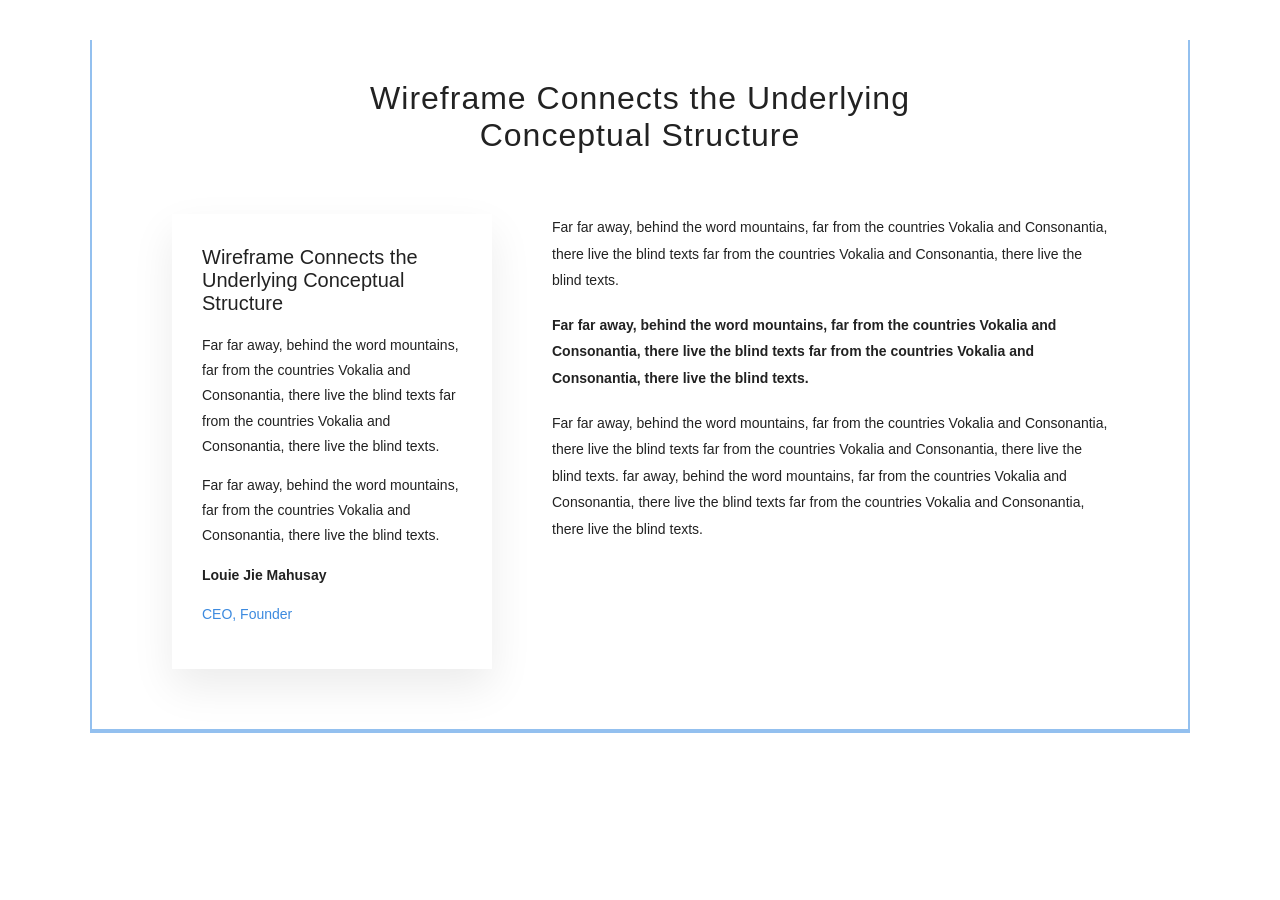
<file: 2026_CSE391_66CNTT1_NguyenVietAnh/LAB2 2302/Bai3/bai3.html>
<!DOCTYPE html>
<html lang="en">
<head>
    <meta charset="UTF-8">
    <meta name="viewport" content="width=device-width, initial-scale=1.0">
    <title>BÀI 3</title>
    <link rel="stylesheet" href="bai3.css">
</head>
<body>
    <div class="page-frame">
    <h1 class="main-title">
      Wireframe Connects the Underlying<br />
      Conceptual Structure
    </h1>

    <div class="content-row">
      <article class="card">
        <h2>Wireframe Connects the Underlying Conceptual Structure</h2>
        <p>
          Far far away, behind the word mountains, far from the countries
          Vokalia and Consonantia, there live the blind texts far from the
          countries Vokalia and Consonantia, there live the blind texts.
        </p>
        <p>
          Far far away, behind the word mountains, far from the countries
          Vokalia and Consonantia, there live the blind texts.
        </p>

        <p class="author-name">Louie Jie Mahusay</p>
        <p class="author-role">CEO, Founder</p>
      </article>
      <section class="main-text">
        <p>
          Far far away, behind the word mountains, far from the countries
          Vokalia and Consonantia, there live the blind texts far from the
          countries Vokalia and Consonantia, there live the blind texts.
        </p>
        <p>
          <strong>
            Far far away, behind the word mountains, far from the countries
            Vokalia and Consonantia, there live the blind texts far from the
            countries Vokalia and Consonantia, there live the blind texts.
          </strong>
        </p>
        <p>
          Far far away, behind the word mountains, far from the countries
          Vokalia and Consonantia, there live the blind texts far from the
          countries Vokalia and Consonantia, there live the blind texts. far
          away, behind the word mountains, far from the countries Vokalia and
          Consonantia, there live the blind texts far from the countries
          Vokalia and Consonantia, there live the blind texts.
        </p>
      </section>
    </div>
  </div>
</body>
</html>
</file>
<file: 2026_CSE391_66CNTT1_NguyenVietAnh/LAB2 2302/style.css>
*{ margin: 0; 
    padding: 0;
    box-sizing: border-box;
 }
body {
    font-family: 'Arial';
    background-color: #f5f5f5;
}
#main-header {
    background-color: #333;
    color: white;
    padding: 20px;
    text-align: center;
}
.nav-link {
    color: #333;
    text-decoration: none;
    padding: 10px 15px;
}
h1, h2, h3 {
    font-family: 'Georgia', serif;
}
nav a {
    display: inline-block;
    margin: 0 10px;
}
a:hover {
    color: #ff6600;
    background-color: #eee;
}
.post {
    margin: 40px auto;
    max-width: 1200px;
    text-align: center;
}
.card {
    width: 30%;
    display: inline-block;
    vertical-align: top;
    border: 1px solid #ddd;
    padding: 20px;
    margin: 10px;
    background: white;
    border-radius: 8px;
    text-align: left;
}
.btn {
    display: inline-block;
    padding: 8px 16px;
    background-color: #007BFF;
    color: white;
    text-decoration: none;
    border-radius: 4px;
}
.btn:hover {
    background: #0056b3;
}
</file>
<file: 2026_CSE391_66CNTT1_NguyenVietAnh/LAB4/BAI1.2/style.css>
* {
    box-sizing: border-box;
}
body {
  font-family: Arial, sans-serif;
  background: #f3f3f3;
}

.container {
  max-width: 750px;
  margin: 40px auto;
  background: #fff;
  padding: 20px;
  border-radius: 6px;
  box-shadow: 0 2px 6px rgba(0,0,0,0.1);
}

h2 {
  text-align: center;
  margin-bottom: 20px;
}

.form-row,
.filter-row {
  display: flex;
  gap: 10px;
  margin-bottom: 12px;
}

.form-row input,
.form-row button,
.filter-row input,
.filter-row select {
  padding: 8px;
  font-size: 14px;
}

.form-row input {
  flex: 1;
}

.form-row button {
  min-width: 80px;
  cursor: pointer;
  border: none;
  border-radius: 4px;
  color: #fff;
}

#btnThem {
  background-color: #28a745;
}

#btnThem:hover {
  background-color: #218838;
}

.btnXoa {
  padding: 4px 10px;
  background-color: #dc3545;
  border: none;
  border-radius: 4px;
  color: #fff;
  cursor: pointer;
  font-size: 13px;
}

.btnXoa:hover {
  background-color: #c82333;
}

table {
  width: 100%;
  border-collapse: collapse;
  margin-bottom: 10px;
}

th, td {
  border: 1px solid #ddd;
  padding: 8px;
  text-align: center;
}

th {
  background: #f0f0f0;
}

.sortable {
  cursor: pointer;
  user-select: none;
}

.row-yeu {
  background: #fff8a6;
}

#thongKe {
  font-weight: bold;
}
</file>
<file: 2026_CSE391_66CNTT1_NguyenVietAnh/LAB4/BAI2.1/style.css>
* {
  box-sizing: border-box;
}
body {
  font-family: sans-serif;
  background: #f4f4f4;
  min-height: 100vh;
  display: flex;
  align-items: center;
  justify-content: center;
}

#form {
  background: white;
  padding: 16px 20px;
  border-radius: 8px;
  width: 320px;
  box-shadow: 0 4px 12px rgba(0, 0, 0, 0.08);
}

.group {
  margin-bottom: 10px;
}

label {
  display: block;
  margin-bottom: 4px;
}

input[type="text"],
input[type="email"],
input[type="password"] {
  width: 100%;
  padding: 6px 8px;
  box-sizing: border-box;
  border-radius: 4px;
  border: 1px solid #ccc;
}

button {
  width: 100%;
  padding: 8px;
  border-radius: 4px;
  border: none;
  background: #2563eb;
  color: white;
  font-weight: 600;
  cursor: pointer;
}

.error {
  display: none;
  color: #dc2626;
  font-size: 12px;
}

.invalid {
  border-color: #dc2626 !important;
}

.valid {
  border-color: #16a34a !important;
}

#gender.invalid,
#terms.invalid {
  border: 1px solid #dc2626;
  border-radius: 4px;
  padding: 4px;
}

#success {
  display: none;
  max-width: 320px;
  padding: 14px;
  border-radius: 8px;
  background: #ecfdf3;
  border: 1px solid #16a34a;
  color: #14532d;
  text-align: center;
  font-size: 14px;
}

.hidden {
  display: none;
}
</file>
<file: 2026_CSE391_66CNTT1_NguyenVietAnh/LAB4/BAI2.2/style.css>
*{
    box-sizing: border-box;
}
body {
  font-family: system-ui, sans-serif;
  background: #f5f5f7;
  min-height: 100vh;
  display: flex;
  flex-direction: column;
  align-items: center;
  padding-top: 24px;
}

h2 {
  margin-bottom: 12px;
}

form, #confirmBox, #successMessage {
  background: #fff;
  padding: 16px 20px;
  border-radius: 10px;
  width: 360px;
  box-shadow: 0 6px 18px rgba(0, 0, 0, 0.08);
  margin-bottom: 12px;
}

.form-group {
  margin-bottom: 10px;
}

label {
  display: block;
  margin-bottom: 4px;
  font-weight: 500;
}

input[type="number"],
input[type="date"],
select,
textarea {
  width: 100%;
  padding: 6px 8px;
  border-radius: 6px;
  border: 1px solid #ccc;
  box-sizing: border-box;
}

textarea {
  resize: vertical;
}

button {
  padding: 8px 12px;
  border-radius: 6px;
  border: none;
  background: #2563eb;
  color: #fff;
  font-weight: 600;
  cursor: pointer;
  margin-right: 6px;
}

button:hover {
  background: #1d4ed8;
}

.error {
  display: none;
  color: #dc2626;
  font-size: 12px;
  margin-top: 2px;
}

.invalid {
  border-color: #dc2626 !important;
}

.valid {
  border-color: #16a34a !important;
}

#paymentGroup.invalid {
  border: 1px solid #dc2626;
  border-radius: 6px;
  padding: 4px;
}

.note-counter {
  text-align: right;
  font-size: 12px;
  margin-top: 2px;
}

#noteCounter.too-long {
  color: #dc2626;
}

#unitPrice,
#totalPrice {
  margin-top: 4px;
  font-size: 14px;
  color: #2563eb;
  font-weight: 600;
}

#successMessage {
  border: 1px solid #16a34a;
  background: #ecfdf3;
  color: #14532d;
  text-align: center;
}

.hidden {
  display: none;
}
</file>
<file: 2026_CSE391_66CNTT1_NguyenVietAnh/BT3/style.css>
table { width: 100%; border-collapse: collapse; }
th, td { border: 2px solid #000; padding: 8px 12px; text-align: center; vertical-align: middle; }
th { font-weight: bold; }
tbody td:first-child, tbody td:nth-child(2) { text-align: left; }
</file>
<file: 2026_CSE391_66CNTT1_NguyenVietAnh/BT4/style1.css>
* { margin: 0; padding: 0; box-sizing: border-box; }

body {
    font-family: Arial, Helvetica, sans-serif;
    background: #e8e8e8;
    padding: 30px;
    min-height: 100vh;
}

.form-container {
    max-width: 900px;
    margin: 0 auto;
    background: #fff;
    border: 1px solid #d0d0d0;
    border-radius: 4px;
    padding: 30px;
}

.form-section {
    margin-bottom: 30px;
}

.form-section:last-of-type { margin-bottom: 20px; }

.section-title {
    font-size: 1.1rem;
    font-weight: bold;
    margin-bottom: 10px;
    color: #444;
}

.form-section hr {
    border: none;
    border-top: 1px solid #888;
    margin-bottom: 20px;
}

.form-row {
    display: flex;
    align-items: flex-start;
    margin-bottom: 15px;
    gap: 20px;
}

.form-row label {
    flex: 0 0 180px;
    font-size: 0.9rem;
    color: #444;
    padding-top: 6px;
    text-align: left;
}

.input-wrapper {
    flex: 1;
    min-width: 0;
}

.input-wrapper input[type="text"],
.input-wrapper input[type="email"],
.input-wrapper input[type="tel"],
.input-wrapper select {
    width: 100%;
    padding: 8px 12px;
    border: 1px solid #d0d0d0;
    border-radius: 4px;
    font-size: 0.9rem;
    font-family: inherit;
    background: #fff;
}

.input-wrapper input[readonly] {
    background: #f8f8f8;
    color: #333;
}

.input-wrapper input::placeholder {
    color: #999;
}

.input-with-icon {
    position: relative;
    display: flex;
    align-items: center;
}

.input-with-icon input {
    flex: 1;
    padding-right: 35px;
}

.input-with-icon .icon {
    position: absolute;
    right: 10px;
}

.icon-square {
    width: 18px;
    height: 18px;
    border: 1px solid #999;
    border-radius: 2px;
    background: #fff;
    display: block;
    opacity: 0.6;
}

.icon-help { font-style: italic; font-size: 0.75rem; color: #666; }
.icon-search { font-size: 0.8rem; color: #888; opacity: 0.8; }

.input-wrapper select {
    appearance: none;
    background-image: url("data:image/svg+xml,%3Csvg xmlns='http://www.w3.org/2000/svg' width='12' height='12' viewBox='0 0 12 12'%3E%3Cpath fill='%23666' d='M6 8L1 3h10z'/%3E%3C/svg%3E");
    background-repeat: no-repeat;
    background-position: right 12px center;
    padding-right: 35px;
}

.radio-group {
    display: flex;
    gap: 20px;
    flex-wrap: wrap;
}

.checkbox-group {
    display: flex;
    gap: 20px;
    flex-wrap: wrap;
}

.radio-label, .checkbox-label {
    display: flex;
    align-items: center;
    gap: 6px;
    font-weight: normal;
    cursor: pointer;
}

.radio-label input, .checkbox-label input {
    accent-color: #2563eb;
}

.editor-toolbar {
    display: flex;
    flex-wrap: wrap;
    gap: 4px;
    padding: 8px;
    background: #f5f5f5;
    border: 1px solid #d0d0d0;
    border-bottom: none;
    border-radius: 4px 4px 0 0;
}

.tb-btn {
    padding: 4px 8px;
    font-size: 0.75rem;
    border: 1px solid #ddd;
    border-radius: 3px;
    background: #fff;
    cursor: pointer;
}

.tb-btn:hover { background: #eee; }

.tb-x { color: #c00; }

.tb-divider {
    width: 1px;
    background: #ddd;
    margin: 0 4px;
}

.rich-textarea {
    width: 100%;
    min-height: 120px;
    padding: 12px;
    border: 1px solid #d0d0d0;
    border-radius: 0 0 4px 4px;
    font-size: 0.9rem;
    font-family: inherit;
    resize: vertical;
    background: #fff;
}

.captcha-wrapper {
    display: flex;
    flex-direction: column;
    gap: 10px;
}

.captcha-row {
    display: flex;
    align-items: center;
    gap: 10px;
}

.captcha-image {
    width: 180px;
    height: 45px;
    background: #f5f5f5;
    border: 1px solid #d0d0d0;
    border-radius: 4px;
    display: flex;
    align-items: center;
    justify-content: center;
    font-size: 1.4rem;
    font-weight: bold;
    letter-spacing: 8px;
    color: #333;
    font-family: 'Courier New', monospace;
}

.captcha-wrapper input {
    width: 200px;
}

.captcha-change {
    font-size: 0.8rem;
    color: #2563eb;
    cursor: pointer;
}

.captcha-change:hover { text-decoration: underline; }

.form-footer {
    margin-top: 25px;
    padding-top: 20px;
    border-top: 1px solid #888;
    display: flex;
    align-items: flex-start;
    justify-content: space-between;
    gap: 20px;
}

.footer-left {
    display: flex;
    flex-direction: column;
    gap: 8px;
}

.nav-controls {
    display: flex;
    gap: 5px;
}

.nav-btn {
    padding: 4px 10px;
    border: 1px solid #666;
    border-radius: 3px;
    background: #fff;
    color: #444;
    cursor: pointer;
    font-size: 0.8rem;
}

.nav-btn:hover { background: #f5f5f5; }

.required-note {
    font-size: 0.85rem;
    color: #444;
}

.button-group {
    display: flex;
    gap: 10px;
}

.btn {
    padding: 8px 16px;
    border: none;
    border-radius: 4px;
    font-size: 0.9rem;
    cursor: pointer;
    font-family: inherit;
}

.btn-submit {
    background: #4a5568;
    color: #fff;
}

.btn-submit:hover { background: #2d3748; }

.btn-cancel {
    background: #fff;
    color: #444;
    border: 1px solid #d0d0d0;
}

.btn-cancel:hover { background: #f5f5f5; }
</file>
<file: 2026_CSE391_66CNTT1_NguyenVietAnh/BT5/style2.css>
* { margin: 0; padding: 0; box-sizing: border-box; }

body {
    font-family: Arial, Helvetica, sans-serif;
    background: #f5f5f5;
}

/* Navigation Bar */
.navbar {
    display: flex;
    justify-content: space-between;
    align-items: center;
    padding: 15px 30px;
    background: #2d3748;
}

.nav-left {
    display: flex;
    align-items: center;
    gap: 25px;
}

.logo {
    font-size: 1.2rem;
    font-weight: bold;
    color: #fff;
}

.nav-link {
    color: #fff;
    text-decoration: none;
}

.nav-link:hover { text-decoration: underline; }

.nav-right {
    display: flex;
    align-items: center;
    gap: 10px;
}

.search-input {
    padding: 8px 15px;
    border: none;
    border-radius: 6px;
    width: 200px;
    font-size: 0.9rem;
}

.search-btn {
    padding: 8px 20px;
    background: #4a5568;
    color: #fff;
    border: none;
    border-radius: 6px;
    cursor: pointer;
    font-size: 0.9rem;
}

.search-btn:hover { background: #2d3748; }

/* Main Content */
.main-content {
    margin: 20px;
    padding: 25px;
    background: #fff;
    border: 1px solid #d0d0d0;
    border-radius: 4px;
}

.content-header {
    display: flex;
    justify-content: space-between;
    align-items: center;
    margin-bottom: 25px;
}

.page-title {
    font-size: 1.8rem;
    font-weight: bold;
    color: #000;
}

.btn-add {
    padding: 10px 20px;
    background: #2563eb;
    color: #fff;
    border: none;
    border-radius: 6px;
    font-size: 1rem;
    cursor: pointer;
}

.btn-add:hover { background: #1d4ed8; }

/* Table */
.table-container {
    overflow-x: auto;
}

.employee-table {
    width: 100%;
    border-collapse: collapse;
    border: 1px solid #d0d0d0;
}

.employee-table th,
.employee-table td {
    padding: 12px 15px;
    text-align: left;
    border-bottom: 1px solid #e8e8e8;
}

.employee-table th {
    font-weight: bold;
    color: #000;
    background: #fff;
}

.employee-table tbody tr {
    background: #fff;
}

.employee-table tbody tr:hover {
    background: #f9f9f9;
}

.employee-table td .btn-edit,
.employee-table td .btn-delete {
    padding: 6px 14px;
    border: none;
    border-radius: 4px;
    cursor: pointer;
    font-size: 0.85rem;
    margin-right: 8px;
}

.btn-edit {
    background: #fbbf24;
    color: #000;
}

.btn-edit:hover { background: #f59e0b; }

.btn-delete {
    background: #dc2626;
    color: #fff;
}

.btn-delete:hover { background: #b91c1c; }

/* Modal */
.modal-overlay {
    display: none;
    position: fixed;
    top: 0;
    left: 0;
    right: 0;
    bottom: 0;
    background: rgba(0,0,0,0.3);
    justify-content: flex-end;
    align-items: flex-end;
    padding: 50px;
}

.modal-overlay.active {
    display: flex;
}

.modal-dialog {
    width: 450px;
    background: #fff;
    border: 2px solid #2563eb;
    border-radius: 8px;
    overflow: hidden;
    box-shadow: 0 4px 20px rgba(0,0,0,0.2);
}

.modal-header {
    display: flex;
    justify-content: space-between;
    align-items: center;
    padding: 15px 20px;
    background: #2563eb;
}

.modal-title {
    font-size: 1.1rem;
    font-weight: bold;
    color: #fff;
}

.modal-close {
    background: none;
    border: none;
    color: #fff;
    font-size: 1.2rem;
    cursor: pointer;
    padding: 0 5px;
}

.modal-close:hover { opacity: 0.8; }

.modal-body {
    padding: 25px 20px;
    background: #fff;
}

.modal-form .form-row {
    display: flex;
    gap: 15px;
    margin-bottom: 18px;
}

.modal-form .form-group {
    flex: 1;
}

.modal-form label {
    display: block;
    margin-bottom: 6px;
    font-size: 0.9rem;
    color: #333;
}

.modal-form input,
.modal-form select {
    width: 100%;
    padding: 8px 12px;
    border: 1px solid #d0d0d0;
    border-radius: 4px;
    font-size: 0.9rem;
}

.radio-group {
    display: flex;
    gap: 20px;
    padding-top: 6px;
}

.radio-group label {
    display: flex;
    align-items: center;
    gap: 6px;
    margin-bottom: 0;
    cursor: pointer;
}

.radio-group input {
    width: auto;
}

.modal-footer {
    display: flex;
    justify-content: flex-end;
    gap: 10px;
    padding: 15px 20px;
    background: #fff;
    border-top: 1px solid #e8e8e8;
}

.btn-save {
    padding: 8px 20px;
    background: #16a34a;
    color: #fff;
    border: none;
    border-radius: 4px;
    cursor: pointer;
    font-size: 0.9rem;
}

.btn-save:hover { background: #15803d; }

.modal-footer .btn-cancel {
    padding: 8px 20px;
    background: #6b7280;
    color: #fff;
    border: none;
    border-radius: 4px;
    cursor: pointer;
    font-size: 0.9rem;
}

.modal-footer .btn-cancel:hover { background: #4b5563; }
</file>
<file: 2026_CSE391_66CNTT1_NguyenVietAnh/LAB1/BT3/style.css>
table { width: 100%; border-collapse: collapse; }
th, td { border: 2px solid #000; padding: 8px 12px; text-align: center; vertical-align: middle; }
th { font-weight: bold; }
tbody td:first-child, tbody td:nth-child(2) { text-align: left; }
</file>
<file: 2026_CSE391_66CNTT1_NguyenVietAnh/LAB2 2302/Bai1/bai1.css>
* {
  box-sizing: border-box;
}

body {
  margin: 0;
  font-family: Arial, Helvetica, sans-serif;
  background-color: #f6f6f6;
}
.contact-wrapper {
  max-width: 700px;
  margin: 40px auto;
  padding: 24px 28px 32px;
  background-color: #ffffff;
  border: 2px solid #000000;
}

.contact-title {
  margin: 0 0 24px;
  font-size: 22px;
  font-weight: 600;
}

/* form */

.contact-form {
  display: flex;
  flex-direction: column;
  gap: 20px;
}

.row {
  width: 100%;
}

.two-columns {
  display: flex;
  gap: 16px;
}

.two-columns input {
  flex: 1;
}

.contact-form input,
.contact-form textarea {
  width: 100%;
  padding: 10px 12px;
  border: 1px solid #cfcfcf;
  font-size: 14px;
  outline: none;
}

.contact-form input::placeholder,
.contact-form textarea::placeholder {
  color: #999999;
}

.contact-form input:focus,
.contact-form textarea:focus {
  border-color: #7ab9ff;
}

.form-footer {
  display: flex;
  justify-content: space-between;
  align-items: center;
  margin-top: 1px;
}

.btn-send {
  padding: 9px 24px;
  background-color: #56a9f5;
  color: #ffffff;
  border: 1px solid #3890df;
  border-radius: 4px;
  font-size: 14px;
  cursor: pointer;
}

.btn-send:hover {
  background-color: #3f93e4;
}

.note {
  font-size: 12px;
  color: #777777;
}
</file>
<file: 2026_CSE391_66CNTT1_NguyenVietAnh/LAB2 2302/Bai3/bai3.css>
* {
  box-sizing: border-box;
}

body {
  margin: 0;
  font-family: "Segoe UI", Tahoma, Geneva, Verdana, sans-serif;
  background-color: #ffffff;
  color: #222;
}
.page-frame {
  max-width: 1100px;
  margin: 40px auto;
  padding: 40px 80px 60px;
  border-left: #93c0ef 2px solid;
  border-right: #93c0ef 2px solid;
  border-bottom: #93c0ef 4px solid;
}

.main-title {
  margin: 0;
  text-align: center;
  font-size: 32px;
  font-weight: 400;
  letter-spacing: 1px;
}

.content-row {
  display: flex;
  gap: 60px;
  align-items: flex-start;
  margin-top: 60px;
}

.card {
  flex: 0 0 320px;
  background-color: #ffffff;
  padding: 32px 30px 28px;
  box-shadow: 0 18px 40px rgba(0, 0, 0, 0.08);
}

.card h2 {
  margin-top: 0;
  margin-bottom: 18px;
  font-size: 20px;
  font-weight: 500;
}

.card p {
  margin: 0 0 14px;
  line-height: 1.8;
  font-size: 14px;
}

.author-name {
  margin-top: 20px;
  font-weight: 600;
}

.author-role {
  font-size: 12px;
  color: #3c8adf;
}

.main-text {
  flex: 1;
  font-size: 14px;
  line-height: 1.9;
}

.main-text p {
  margin: 0 0 18px;
}
</file>
